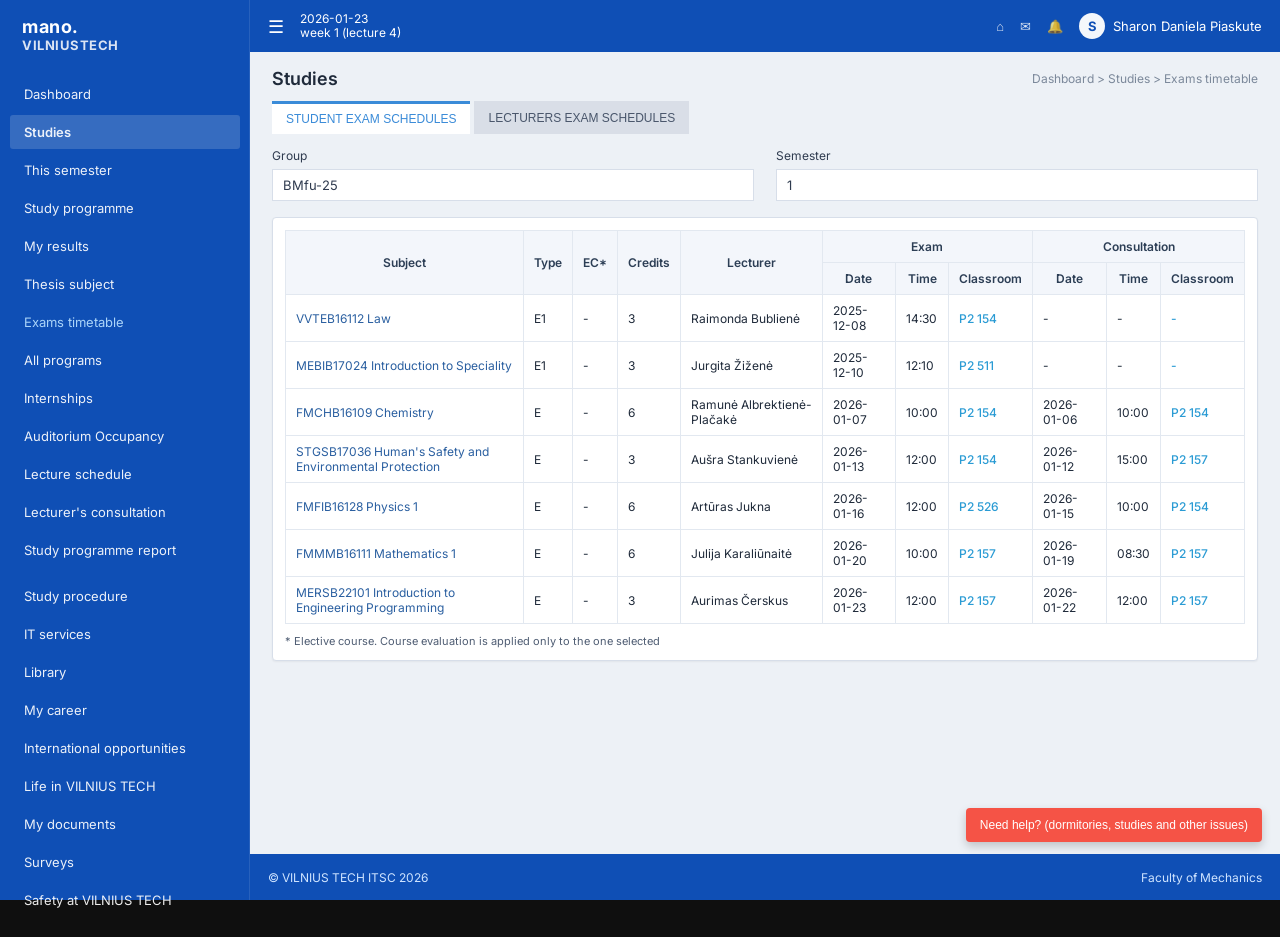
<file: index.html>
<!DOCTYPE html>
<html lang="en">
<head>
  <meta charset="UTF-8" />
  <meta name="viewport" content="width=device-width, initial-scale=1.0" />
  <title>Studies | Exams timetable</title>
  <link rel="stylesheet" href="styles.css" />
  <link rel="preconnect" href="https://fonts.googleapis.com" />
  <link rel="preconnect" href="https://fonts.gstatic.com" crossorigin />
  <link
    href="https://fonts.googleapis.com/css2?family=Inter:wght@400;500;600;700&display=swap"
    rel="stylesheet"
  />
</head>
<body data-page="studies">
  <div class="page">
    <aside class="sidebar">
      <div class="brand">
        <div class="logo">mano.</div>
        <div class="logo-sub">VILNIUSTECH</div>
      </div>
      <nav class="menu">
        <a class="menu-item" href="dashboard.html">Dashboard</a>
        <a class="menu-item active" href="index.html">Studies</a>
        <a class="menu-item">This semester</a>
        <a class="menu-item">Study programme</a>
        <a class="menu-item">My results</a>
        <a class="menu-item">Thesis subject</a>
        <a class="menu-item highlight" href="index.html">Exams timetable</a>
        <a class="menu-item">All programs</a>
        <a class="menu-item">Internships</a>
        <a class="menu-item">Auditorium Occupancy</a>
        <a class="menu-item">Lecture schedule</a>
        <a class="menu-item">Lecturer's consultation</a>
        <a class="menu-item">Study programme report</a>
      </nav>
      <div class="menu-section">
        <a class="menu-item">Study procedure</a>
        <a class="menu-item">IT services</a>
        <a class="menu-item">Library</a>
        <a class="menu-item">My career</a>
        <a class="menu-item">International opportunities</a>
        <a class="menu-item">Life in VILNIUS TECH</a>
        <a class="menu-item">My documents</a>
        <a class="menu-item">Surveys</a>
        <a class="menu-item">Safety at VILNIUS TECH</a>
      </div>
    </aside>

    <div class="content">
      <header class="topbar">
        <div class="topbar-left">
          <div class="hamburger">☰</div>
          <div class="date-block">
            <div class="date">2026-01-23</div>
            <div class="week">week 1 (lecture 4)</div>
          </div>
        </div>
        <div class="topbar-right">
          <span class="icon">⌂</span>
          <span class="icon">✉</span>
          <span class="icon">🔔</span>
          <div class="profile">
            <span class="avatar">S</span>
            <span>Sharon Daniela Piaskute</span>
          </div>
        </div>
      </header>

      <section class="main">
        <div class="main-header">
          <h1>Studies</h1>
          <div class="breadcrumbs">Dashboard &gt; Studies &gt; Exams timetable</div>
        </div>

        <div class="tabs" role="tablist">
          <button class="tab active" data-tab="student" role="tab">Student exam schedules</button>
          <button class="tab" data-tab="lecturer" role="tab">Lecturers exam schedules</button>
        </div>

        <div class="filters">
          <label>
            <span>Group</span>
            <div class="input" contenteditable="true">BMfu-25</div>
          </label>
          <label>
            <span>Semester</span>
            <div class="input" contenteditable="true">1</div>
          </label>
        </div>

        <div class="table-card tab-panel" data-panel="student">
          <table>
            <thead>
              <tr>
                <th rowspan="2">Subject</th>
                <th rowspan="2">Type</th>
                <th rowspan="2">EC*</th>
                <th rowspan="2">Credits</th>
                <th rowspan="2">Lecturer</th>
                <th colspan="3">Exam</th>
                <th colspan="3">Consultation</th>
              </tr>
              <tr>
                <th>Date</th>
                <th>Time</th>
                <th>Classroom</th>
                <th>Date</th>
                <th>Time</th>
                <th>Classroom</th>
              </tr>
            </thead>
            <tbody>
              <tr>
                <td>VVTEB16112 Law</td>
                <td>E1</td>
                <td>-</td>
                <td>3</td>
                <td>Raimonda Bublienė</td>
                <td>2025-12-08</td>
                <td>14:30</td>
                <td>P2 154</td>
                <td>-</td>
                <td>-</td>
                <td>-</td>
              </tr>
              <tr>
                <td>MEBIB17024 Introduction to Speciality</td>
                <td>E1</td>
                <td>-</td>
                <td>3</td>
                <td>Jurgita Žiženė</td>
                <td>2025-12-10</td>
                <td>12:10</td>
                <td>P2 511</td>
                <td>-</td>
                <td>-</td>
                <td>-</td>
              </tr>
              <tr>
                <td>FMCHB16109 Chemistry</td>
                <td>E</td>
                <td>-</td>
                <td>6</td>
                <td>Ramunė Albrektienė-Plačakė</td>
                <td>2026-01-07</td>
                <td>10:00</td>
                <td>P2 154</td>
                <td>2026-01-06</td>
                <td>10:00</td>
                <td>P2 154</td>
              </tr>
              <tr>
                <td>STGSB17036 Human's Safety and Environmental Protection</td>
                <td>E</td>
                <td>-</td>
                <td>3</td>
                <td>Aušra Stankuvienė</td>
                <td>2026-01-13</td>
                <td>12:00</td>
                <td>P2 154</td>
                <td>2026-01-12</td>
                <td>15:00</td>
                <td>P2 157</td>
              </tr>
              <tr>
                <td>FMFIB16128 Physics 1</td>
                <td>E</td>
                <td>-</td>
                <td>6</td>
                <td>Artūras Jukna</td>
                <td>2026-01-16</td>
                <td>12:00</td>
                <td>P2 526</td>
                <td>2026-01-15</td>
                <td>10:00</td>
                <td>P2 154</td>
              </tr>
              <tr>
                <td>FMMMB16111 Mathematics 1</td>
                <td>E</td>
                <td>-</td>
                <td>6</td>
                <td>Julija Karaliūnaitė</td>
                <td>2026-01-20</td>
                <td>10:00</td>
                <td>P2 157</td>
                <td>2026-01-19</td>
                <td>08:30</td>
                <td>P2 157</td>
              </tr>
              <tr>
                <td>MERSB22101 Introduction to Engineering Programming</td>
                <td>E</td>
                <td>-</td>
                <td>3</td>
                <td>Aurimas Čerskus</td>
                <td>2026-01-23</td>
                <td>12:00</td>
                <td>P2 157</td>
                <td>2026-01-22</td>
                <td>12:00</td>
                <td>P2 157</td>
              </tr>
            </tbody>
          </table>
          <p class="note">* Elective course. Course evaluation is applied only to the one selected</p>
        </div>

        <div class="table-card tab-panel" data-panel="lecturer" hidden>
          <div class="empty-state">
            <h3>Lecturer schedules</h3>
            <p>Select a lecturer group to view exam and consultation slots.</p>
            <button class="primary">Load lecturer schedule</button>
          </div>
        </div>
      </section>

      <footer class="footer">
        <span>© VILNIUS TECH ITSC 2026</span>
        <span>Faculty of Mechanics</span>
      </footer>

      <button class="help">Need help? (dormitories, studies and other issues)</button>
    </div>
  </div>
  <script src="script.js"></script>
</body>
</html>
</file>
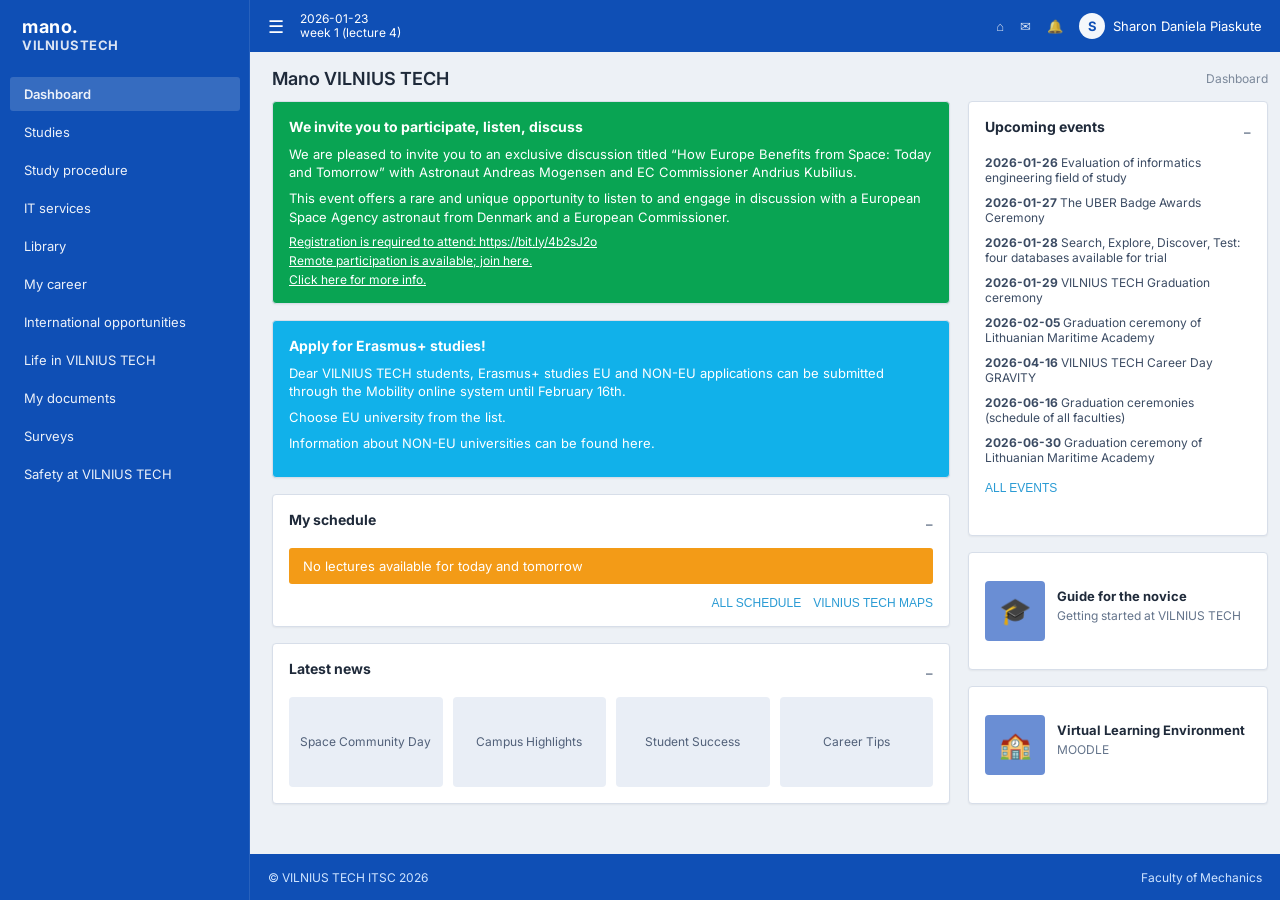
<file: dashboard.html>
<!DOCTYPE html>
<html lang="en">
<head>
  <meta charset="UTF-8" />
  <meta name="viewport" content="width=device-width, initial-scale=1.0" />
  <title>Dashboard | Mano VILNIUS TECH</title>
  <link rel="stylesheet" href="styles.css" />
  <link rel="preconnect" href="https://fonts.googleapis.com" />
  <link rel="preconnect" href="https://fonts.gstatic.com" crossorigin />
  <link
    href="https://fonts.googleapis.com/css2?family=Inter:wght@400;500;600;700&display=swap"
    rel="stylesheet"
  />
</head>
<body data-page="dashboard">
  <div class="page">
    <aside class="sidebar">
      <div class="brand">
        <div class="logo">mano.</div>
        <div class="logo-sub">VILNIUSTECH</div>
      </div>
      <nav class="menu">
        <a class="menu-item active" href="dashboard.html">Dashboard</a>
        <a class="menu-item" href="index.html">Studies</a>
        <a class="menu-item">Study procedure</a>
        <a class="menu-item">IT services</a>
        <a class="menu-item">Library</a>
        <a class="menu-item">My career</a>
        <a class="menu-item">International opportunities</a>
        <a class="menu-item">Life in VILNIUS TECH</a>
        <a class="menu-item">My documents</a>
        <a class="menu-item">Surveys</a>
        <a class="menu-item">Safety at VILNIUS TECH</a>
      </nav>
    </aside>

    <div class="content">
      <header class="topbar">
        <div class="topbar-left">
          <div class="hamburger">☰</div>
          <div class="date-block">
            <div class="date">2026-01-23</div>
            <div class="week">week 1 (lecture 4)</div>
          </div>
        </div>
        <div class="topbar-right">
          <span class="icon">⌂</span>
          <span class="icon">✉</span>
          <span class="icon">🔔</span>
          <div class="profile">
            <span class="avatar">S</span>
            <span>Sharon Daniela Piaskute</span>
          </div>
        </div>
      </header>

      <section class="main dashboard">
        <div class="main-header">
          <h1>Mano VILNIUS TECH</h1>
          <div class="breadcrumbs">Dashboard</div>
        </div>

        <div class="dashboard-grid">
          <div class="dashboard-left">
            <article class="panel panel-green">
              <h3>We invite you to participate, listen, discuss</h3>
              <p>
                We are pleased to invite you to an exclusive discussion titled “How Europe Benefits
                from Space: Today and Tomorrow” with Astronaut Andreas Mogensen and EC Commissioner
                Andrius Kubilius.
              </p>
              <p>
                This event offers a rare and unique opportunity to listen to and engage in discussion
                with a European Space Agency astronaut from Denmark and a European Commissioner.
              </p>
              <div class="panel-links">
                <a href="#">Registration is required to attend: https://bit.ly/4b2sJ2o</a>
                <a href="#">Remote participation is available; join here.</a>
                <a href="#">Click here for more info.</a>
              </div>
            </article>

            <article class="panel panel-cyan">
              <h3>Apply for Erasmus+ studies!</h3>
              <p>
                Dear VILNIUS TECH students, Erasmus+ studies EU and NON-EU applications can be submitted
                through the Mobility online system until February 16th.
              </p>
              <p>Choose EU university from the list.</p>
              <p>Information about NON-EU universities can be found here.</p>
            </article>

            <article class="panel">
              <div class="panel-header">
                <h3>My schedule</h3>
                <span class="panel-action">–</span>
              </div>
              <div class="schedule-banner">
                No lectures available for today and tomorrow
              </div>
              <div class="panel-footer">
                <button class="link">All schedule</button>
                <button class="link">Vilnius Tech maps</button>
              </div>
            </article>

            <article class="panel">
              <div class="panel-header">
                <h3>Latest news</h3>
                <span class="panel-action">–</span>
              </div>
              <div class="news-row">
                <div class="news-card">Space Community Day</div>
                <div class="news-card">Campus Highlights</div>
                <div class="news-card">Student Success</div>
                <div class="news-card">Career Tips</div>
              </div>
            </article>
          </div>

          <aside class="dashboard-right">
            <div class="panel events">
              <div class="panel-header">
                <h3>Upcoming events</h3>
                <span class="panel-action">–</span>
              </div>
              <ul>
                <li><strong>2026-01-26</strong> Evaluation of informatics engineering field of study</li>
                <li><strong>2026-01-27</strong> The UBER Badge Awards Ceremony</li>
                <li><strong>2026-01-28</strong> Search, Explore, Discover, Test: four databases available for trial</li>
                <li><strong>2026-01-29</strong> VILNIUS TECH Graduation ceremony</li>
                <li><strong>2026-02-05</strong> Graduation ceremony of Lithuanian Maritime Academy</li>
                <li><strong>2026-04-16</strong> VILNIUS TECH Career Day GRAVITY</li>
                <li><strong>2026-06-16</strong> Graduation ceremonies (schedule of all faculties)</li>
                <li><strong>2026-06-30</strong> Graduation ceremony of Lithuanian Maritime Academy</li>
              </ul>
              <button class="link">All events</button>
            </div>

            <div class="panel quick-link">
              <div class="icon-block">🎓</div>
              <div>
                <h4>Guide for the novice</h4>
                <p>Getting started at VILNIUS TECH</p>
              </div>
            </div>

            <div class="panel quick-link">
              <div class="icon-block">🏫</div>
              <div>
                <h4>Virtual Learning Environment</h4>
                <p>MOODLE</p>
              </div>
            </div>
          </aside>
        </div>
      </section>

      <footer class="footer">
        <span>© VILNIUS TECH ITSC 2026</span>
        <span>Faculty of Mechanics</span>
      </footer>
    </div>
  </div>
  <script src="script.js"></script>
</body>
</html>
</file>
<file: styles.css>
:root {
  --blue: #0f4fb5;
  --blue-dark: #0b3f93;
  --blue-light: #135acc;
  --light-bg: #edf1f6;
  --sidebar: #0f4fb5;
  --sidebar-hover: #1c63d2;
  --text: #1f2a3a;
  --muted: #6c7b8f;
  --line: #d7dee9;
  --card: #ffffff;
}

* {
  box-sizing: border-box;
  margin: 0;
  padding: 0;
}

body {
  font-family: "Inter", sans-serif;
  background: #0f0f0f;
  color: var(--text);
}

a {
  color: inherit;
  text-decoration: none;
}

.page {
  display: flex;
  height: 100vh;
  width: 100vw;
  background: #0f0f0f;
}

.sidebar {
  width: 250px;
  background: var(--sidebar);
  color: #fff;
  display: flex;
  flex-direction: column;
  padding: 16px 0;
  box-shadow: inset -1px 0 0 rgba(255, 255, 255, 0.1);
}

.brand {
  padding: 0 22px 18px;
  font-weight: 700;
  letter-spacing: 0.5px;
}

.logo {
  font-size: 18px;
  text-transform: lowercase;
}

.logo-sub {
  font-size: 13px;
  opacity: 0.85;
}

.menu,
.menu-section {
  display: flex;
  flex-direction: column;
  gap: 4px;
  padding: 6px 10px;
}

.menu-item {
  padding: 9px 14px;
  border-radius: 3px;
  font-size: 13px;
  opacity: 0.92;
  display: block;
}

.menu-item:hover {
  background: var(--sidebar-hover);
}

.menu-item.active {
  background: rgba(255, 255, 255, 0.18);
  font-weight: 600;
}

.menu-item.highlight {
  color: #b9e0ff;
}

.menu-section {
  margin-top: auto;
  padding-bottom: 20px;
}

.content {
  flex: 1;
  background: var(--light-bg);
  display: flex;
  flex-direction: column;
  position: relative;
}

.topbar {
  height: 52px;
  background: var(--blue);
  color: #fff;
  display: flex;
  align-items: center;
  justify-content: space-between;
  padding: 0 18px;
}

.topbar-left {
  display: flex;
  align-items: center;
  gap: 16px;
}

.hamburger {
  font-size: 18px;
}

.date-block {
  font-size: 12px;
  line-height: 1.2;
  text-transform: lowercase;
}

.topbar-right {
  display: flex;
  align-items: center;
  gap: 16px;
  font-size: 13px;
}

.icon {
  opacity: 0.85;
}

.profile {
  display: flex;
  align-items: center;
  gap: 8px;
}

.avatar {
  width: 26px;
  height: 26px;
  border-radius: 50%;
  background: #f4f7fb;
  color: var(--blue);
  display: flex;
  align-items: center;
  justify-content: center;
  font-weight: 700;
}

.main {
  flex: 1;
  padding: 16px 22px 0;
}

.main-header {
  display: flex;
  align-items: center;
  justify-content: space-between;
  margin-bottom: 12px;
}

.main-header h1 {
  font-size: 18px;
  font-weight: 600;
}

.breadcrumbs {
  font-size: 12px;
  color: #7b889a;
}

.tabs {
  display: flex;
  gap: 4px;
  margin-bottom: 14px;
}

.tab {
  background: #d9dee7;
  border: none;
  padding: 8px 14px;
  font-size: 12px;
  text-transform: uppercase;
  color: #49566b;
  cursor: pointer;
}

.tab.active {
  background: #ffffff;
  color: #3a8bd8;
  border-top: 3px solid #3a8bd8;
}

.filters {
  display: grid;
  grid-template-columns: 1fr 1fr;
  gap: 22px;
  margin-bottom: 16px;
}

label {
  font-size: 12px;
  color: #2f3b4f;
}

.input {
  margin-top: 6px;
  background: #fff;
  border: 1px solid var(--line);
  height: 32px;
  display: flex;
  align-items: center;
  padding: 0 10px;
  font-size: 13px;
  color: #2f3b4f;
}

.input.editing {
  border-color: #3a8bd8;
  box-shadow: 0 0 0 2px rgba(58, 139, 216, 0.2);
}

.table-card {
  background: var(--card);
  border: 1px solid var(--line);
  border-radius: 4px;
  padding: 12px;
  box-shadow: 0 1px 2px rgba(0, 0, 0, 0.05);
}

.table-card table {
  width: 100%;
  border-collapse: collapse;
  font-size: 12px;
}

.table-card th,
.table-card td {
  border: 1px solid #e2e8f0;
  padding: 8px 10px;
  text-align: left;
}

.table-card thead th {
  background: #f3f6fb;
  font-weight: 600;
  color: #2c3e55;
  text-align: center;
}

.table-card tbody td:nth-child(1) {
  color: #2a5fa0;
}

.table-card tbody td:nth-child(8),
.table-card tbody td:nth-child(11) {
  color: #2a9bd4;
  font-weight: 500;
}

.note {
  font-size: 11px;
  color: #4f5d73;
  margin-top: 10px;
}

.empty-state {
  display: grid;
  gap: 10px;
  padding: 20px;
  text-align: center;
  color: #50617a;
}

.primary {
  background: var(--blue);
  color: #fff;
  border: none;
  padding: 8px 16px;
  border-radius: 4px;
  cursor: pointer;
}

.footer {
  height: 46px;
  background: var(--blue);
  color: #cfe4ff;
  display: flex;
  align-items: center;
  justify-content: space-between;
  padding: 0 18px;
  font-size: 12px;
}

.help {
  position: absolute;
  right: 18px;
  bottom: 58px;
  background: #f55346;
  border: none;
  color: #fff;
  padding: 10px 14px;
  border-radius: 4px;
  font-size: 12px;
  box-shadow: 0 4px 10px rgba(0, 0, 0, 0.2);
}

/* Dashboard */
.dashboard {
  padding-right: 12px;
}

.dashboard-grid {
  display: grid;
  grid-template-columns: minmax(0, 1fr) 300px;
  gap: 18px;
}

.dashboard-left {
  display: grid;
  gap: 16px;
}

.dashboard-right {
  display: grid;
  gap: 16px;
}

.panel {
  background: #fff;
  border: 1px solid var(--line);
  border-radius: 4px;
  padding: 16px;
  box-shadow: 0 1px 2px rgba(0, 0, 0, 0.05);
  font-size: 13px;
}

.panel h3 {
  font-size: 14px;
  margin-bottom: 10px;
}

.panel p {
  margin-bottom: 8px;
  color: #334155;
  line-height: 1.4;
}

.panel-green {
  background: #09a453;
  color: #fff;
}

.panel-green p,
.panel-green a,
.panel-green h3 {
  color: #fff;
}

.panel-cyan {
  background: #11b1ea;
  color: #fff;
}

.panel-cyan p,
.panel-cyan h3 {
  color: #fff;
}

.panel-links {
  display: grid;
  gap: 4px;
  font-size: 12px;
  text-decoration: underline;
}

.panel-header {
  display: flex;
  justify-content: space-between;
  align-items: center;
  margin-bottom: 10px;
}

.panel-action {
  color: #7b889a;
  font-weight: 700;
}

.schedule-banner {
  background: #f39b17;
  color: #fff;
  padding: 10px 14px;
  border-radius: 3px;
  font-size: 13px;
  margin-bottom: 12px;
}

.panel-footer {
  display: flex;
  gap: 12px;
  justify-content: flex-end;
}

.link {
  background: none;
  border: none;
  color: #2a9bd4;
  font-size: 12px;
  text-transform: uppercase;
  cursor: pointer;
}

.news-row {
  display: grid;
  grid-template-columns: repeat(4, 1fr);
  gap: 10px;
}

.news-card {
  height: 90px;
  background: #e9eef6;
  border-radius: 4px;
  display: flex;
  align-items: center;
  justify-content: center;
  color: #516079;
  font-size: 12px;
}

.events ul {
  list-style: none;
  display: grid;
  gap: 10px;
  margin: 10px 0 14px;
  font-size: 12px;
}

.events li {
  color: #3b4b63;
}

.quick-link {
  display: grid;
  grid-template-columns: 60px 1fr;
  gap: 12px;
  align-items: center;
}

.icon-block {
  width: 60px;
  height: 60px;
  background: #6a8ed4;
  display: grid;
  place-items: center;
  color: #fff;
  font-size: 26px;
  border-radius: 4px;
}

.quick-link h4 {
  font-size: 13px;
  margin-bottom: 4px;
}

.quick-link p {
  font-size: 12px;
  color: #64748b;
}

@media (max-width: 1100px) {
  .sidebar {
    width: 210px;
  }

  .filters {
    grid-template-columns: 1fr;
  }

  .dashboard-grid {
    grid-template-columns: 1fr;
  }

  .news-row {
    grid-template-columns: repeat(2, 1fr);
  }
}
</file>
